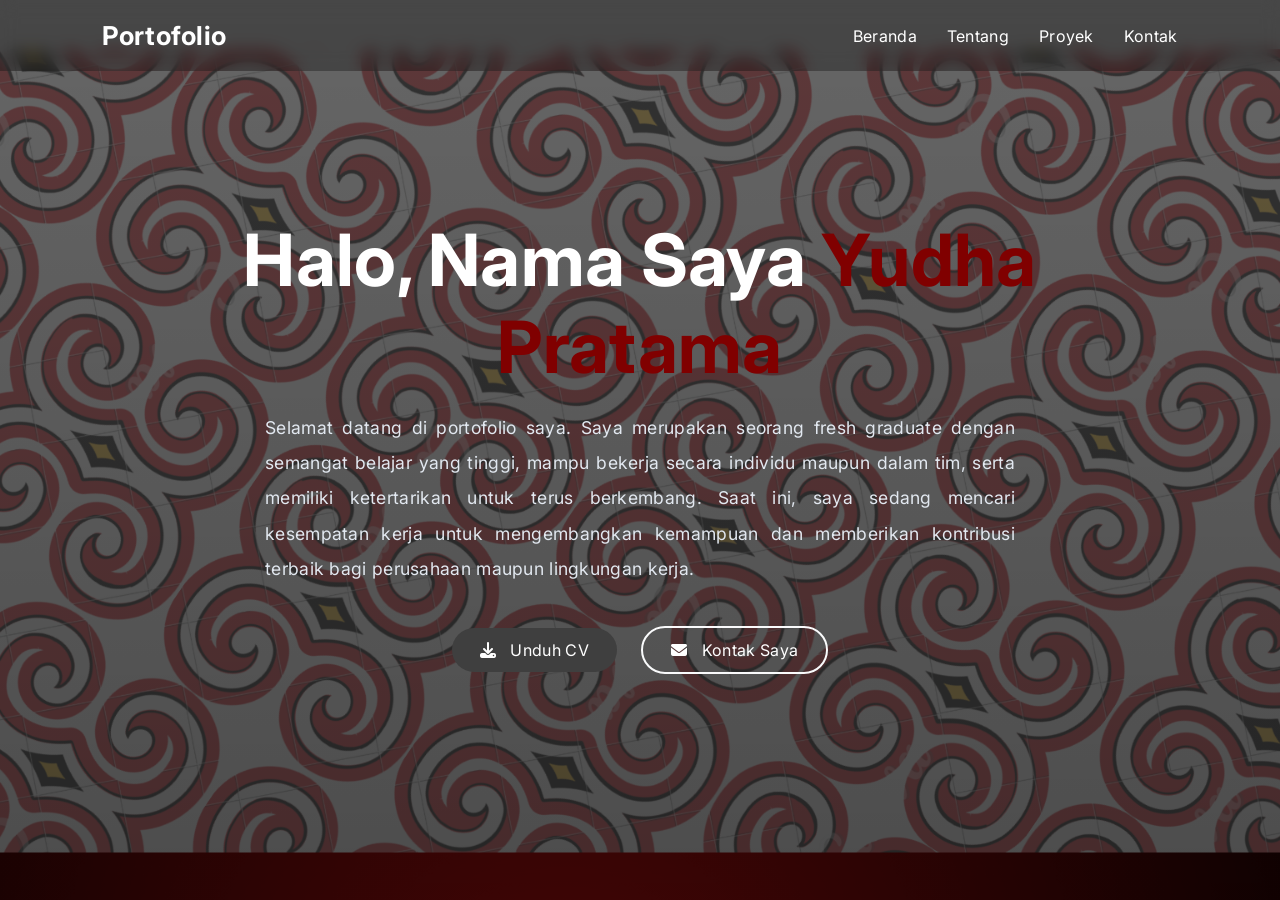
<file: index.html>
<!DOCTYPE html>
<html lang="id">
<head>
    <meta charset="UTF-8">
    <meta name="viewport" content="width=device-width, initial-scale=1.0">
    <title>Portofolio | Yudha Pratama</title>
    <link rel="stylesheet" href="style.css">
    <link rel="preconnect" href="https://fonts.googleapis.com">
    <link rel="preconnect" href="https://fonts.gstatic.com" crossorigin>
    <link href="https://fonts.googleapis.com/css2?family=Inter:wght@100;200;300;400;500;600;700;800;900&display=swap" rel="stylesheet">
    <link rel="stylesheet" href="https://cdnjs.cloudflare.com/ajax/libs/font-awesome/6.5.1/css/all.min.css">
</head>
<body class="home-page">
    <nav class="navbar">
        <div class="logo">Portofolio</div>
        <div class="menu-toggle" id="menu-toggle">
            ☰
        </div>
        <ul class="nav-links" id="nav-links">
            <li><a href="index.html">Beranda</a></li>
            <li><a href="about.html">Tentang</a></li>
            <li><a href="projects.html">Proyek</a></li>     
            <li><a href="contact.html">Kontak</a></li>    
        </ul>
    </nav>

    <section class="home">
        <div class="overlay"></div>
        <div class="hero-text">
            <h1> Halo, Nama Saya <span> Yudha Pratama <span></h1>
            <p>
                Selamat datang di portofolio saya. Saya merupakan seorang fresh graduate 
                dengan semangat belajar yang tinggi, mampu bekerja secara individu maupun 
                dalam tim, serta memiliki ketertarikan untuk terus berkembang. Saat ini, 
                saya sedang mencari kesempatan kerja untuk mengembangkan kemampuan dan 
                memberikan kontribusi terbaik bagi perusahaan maupun lingkungan kerja.
            </p>
            <div class="hero-btn">
                <a href="CV Yudha Pratama.pdf" download class="btn"><i class="fa-solid fa-download"></i> Unduh CV</a>
                <a href="contact.html" class="btn btn-outline"><i class="fas fa-envelope"></i> Kontak Saya</a>
            </div>
        </div>
    </section>

    <script>

    const menuToggle = document.getElementById("menu-toggle");
    const navLinks = document.getElementById("nav-links");

    menuToggle.addEventListener("click", () => {

        navLinks.classList.toggle("active");

    });

    /* Auto Close */

    document.querySelectorAll(".nav-links a").forEach(link => {

        link.addEventListener("click", () => {

            navLinks.classList.remove("active");

        });

    });

    </script>

</body>
</html>
</file>
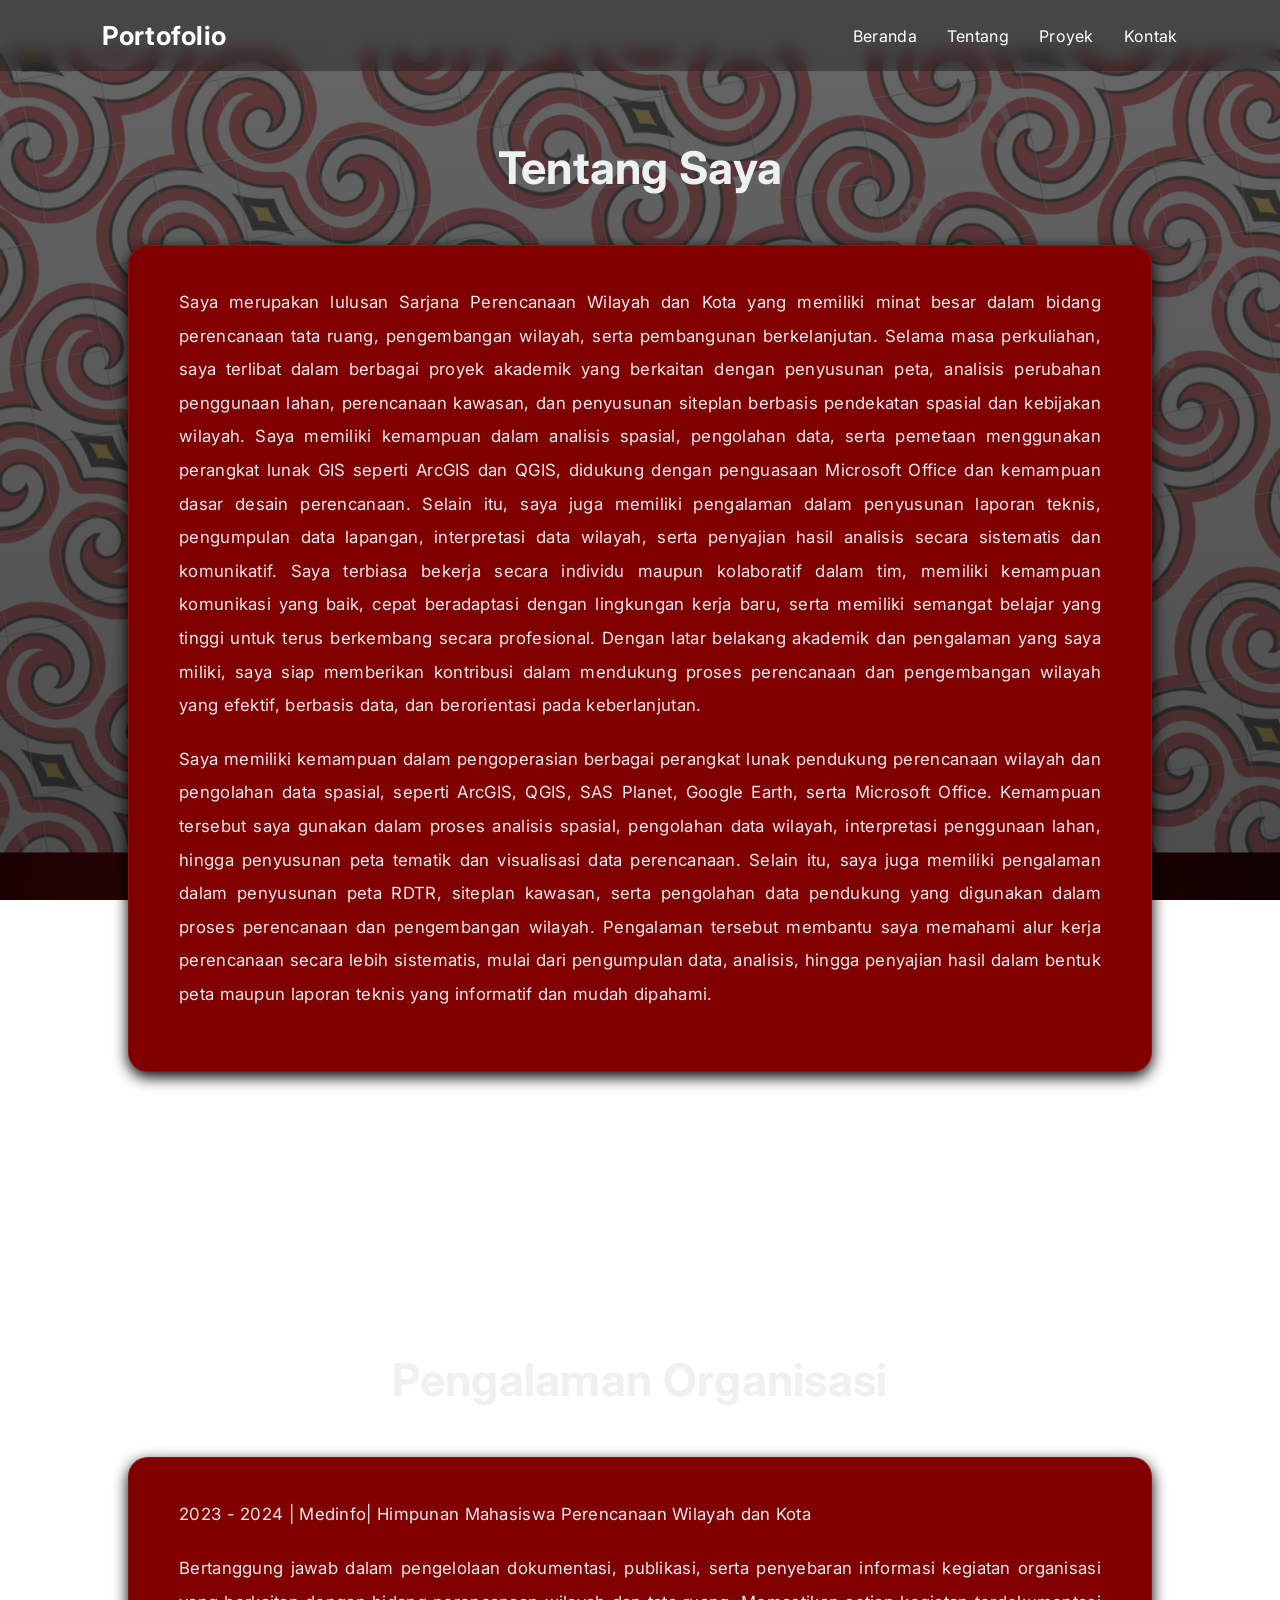
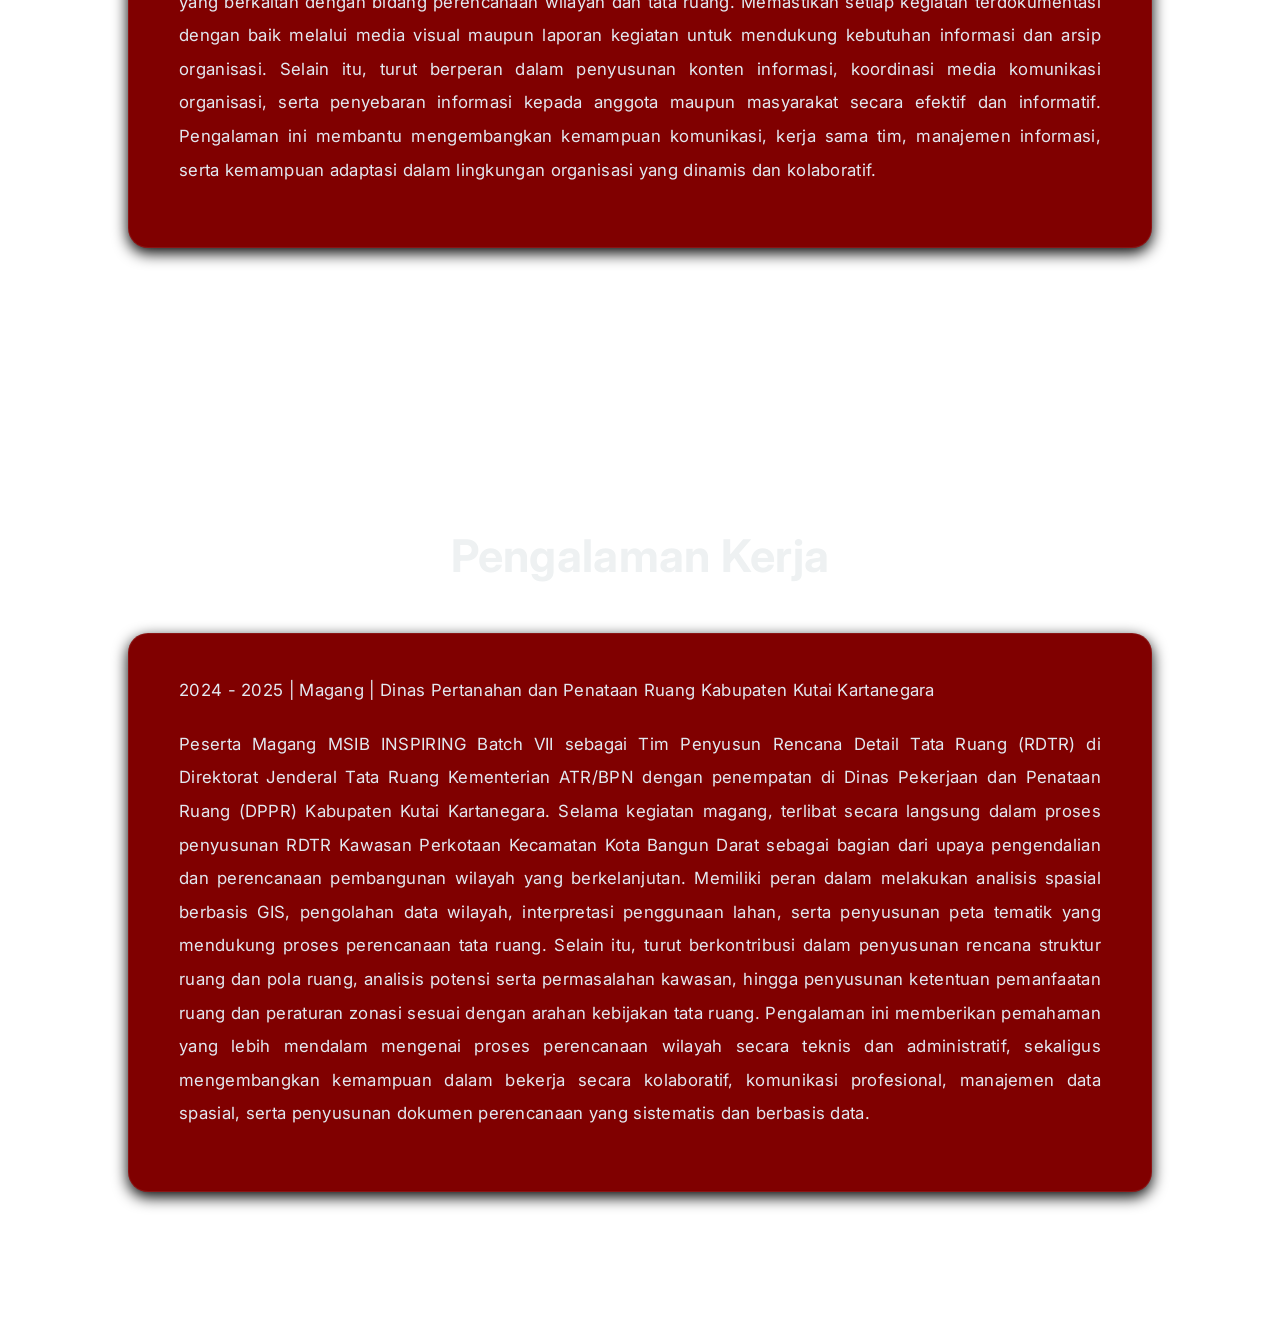
<file: about.html>
<!DOCTYPE html>
<html lang="id">
<head>
    <meta charset="UTF-8">
    <meta name="viewport" content="width=device-width, initial-scale=1.0">
    <title>Portofolio | Yudha Pratama</title>
    <link rel="stylesheet" href="style.css">
    <link rel="preconnect" href="https://fonts.googleapis.com">
    <link rel="preconnect" href="https://fonts.gstatic.com" crossorigin>
    <link href="https://fonts.googleapis.com/css2?family=Inter:wght@100;200;300;400;500;600;700;800;900&display=swap" rel="stylesheet">
</head>
<body class="home-page">
    <nav class="navbar">
        <div class="logo">Portofolio</div>
        <div class="menu-toggle" id="menu-toggle">
            ☰
        </div>
        <ul class="nav-links" id="nav-links">
            <li><a href="index.html">Beranda</a></li>
            <li><a href="about.html">Tentang</a></li>
            <li><a href="projects.html">Proyek</a></li>     
            <li><a href="contact.html">Kontak</a></li>    
        </ul>
    </nav>

    <section class="page">
        <h1>Tentang Saya</h1>
        <div class="about-box">
            <p>
                Saya merupakan lulusan Sarjana Perencanaan Wilayah dan Kota yang memiliki 
                minat besar dalam bidang perencanaan tata ruang, pengembangan wilayah, 
                serta pembangunan berkelanjutan. Selama masa perkuliahan, saya terlibat 
                dalam berbagai proyek akademik yang berkaitan dengan penyusunan peta, 
                analisis perubahan penggunaan lahan, perencanaan kawasan, dan penyusunan 
                siteplan berbasis pendekatan spasial dan kebijakan wilayah.

                Saya memiliki kemampuan dalam analisis spasial, pengolahan data, serta 
                pemetaan menggunakan perangkat lunak GIS seperti ArcGIS dan QGIS, didukung 
                dengan penguasaan Microsoft Office dan kemampuan dasar desain perencanaan. 
                Selain itu, saya juga memiliki pengalaman dalam penyusunan laporan teknis, 
                pengumpulan data lapangan, interpretasi data wilayah, serta penyajian hasil 
                analisis secara sistematis dan komunikatif.

                Saya terbiasa bekerja secara individu maupun kolaboratif dalam tim, memiliki 
                kemampuan komunikasi yang baik, cepat beradaptasi dengan lingkungan kerja baru, 
                serta memiliki semangat belajar yang tinggi untuk terus berkembang secara 
                profesional. Dengan latar belakang akademik dan pengalaman yang saya miliki, 
                saya siap memberikan kontribusi dalam mendukung proses perencanaan dan 
                pengembangan wilayah yang efektif, berbasis data, dan berorientasi pada 
                keberlanjutan.
            </p>
            <p>
                Saya memiliki kemampuan dalam pengoperasian berbagai perangkat lunak pendukung 
                perencanaan wilayah dan pengolahan data spasial, seperti ArcGIS, QGIS, SAS Planet, 
                Google Earth, serta Microsoft Office. Kemampuan tersebut saya gunakan dalam proses 
                analisis spasial, pengolahan data wilayah, interpretasi penggunaan lahan, hingga 
                penyusunan peta tematik dan visualisasi data perencanaan.

                Selain itu, saya juga memiliki pengalaman dalam penyusunan peta RDTR, siteplan 
                kawasan, serta pengolahan data pendukung yang digunakan dalam proses perencanaan 
                dan pengembangan wilayah. Pengalaman tersebut membantu saya memahami alur kerja 
                perencanaan secara lebih sistematis, mulai dari pengumpulan data, analisis, hingga 
                penyajian hasil dalam bentuk peta maupun laporan teknis yang informatif dan mudah dipahami.
            </p>
        </div>
    </section>

    <section class="page">
        <h1>Pengalaman Organisasi</h1>
        <div class="about-box">
            <p>2023 - 2024 | Medinfo| Himpunan Mahasiswa Perencanaan Wilayah dan Kota</p>
            <p>
                Bertanggung jawab dalam pengelolaan dokumentasi, publikasi, serta penyebaran 
                informasi kegiatan organisasi yang berkaitan dengan bidang perencanaan wilayah 
                dan tata ruang. Memastikan setiap kegiatan terdokumentasi dengan baik melalui 
                media visual maupun laporan kegiatan untuk mendukung kebutuhan informasi dan 
                arsip organisasi.

                Selain itu, turut berperan dalam penyusunan konten informasi, koordinasi media 
                komunikasi organisasi, serta penyebaran informasi kepada anggota maupun masyarakat 
                secara efektif dan informatif. Pengalaman ini membantu mengembangkan kemampuan 
                komunikasi, kerja sama tim, manajemen informasi, serta kemampuan adaptasi dalam 
                lingkungan organisasi yang dinamis dan kolaboratif.
            </p>
        </div>
    </section>

        <section class="page">
        <h1>Pengalaman Kerja</h1>
        <div class="about-box">
            <p>2024 - 2025 | Magang | Dinas Pertanahan dan Penataan Ruang Kabupaten Kutai Kartanegara</p>
            <p>
                Peserta Magang MSIB INSPIRING Batch VII sebagai Tim Penyusun Rencana Detail 
                Tata Ruang (RDTR) di Direktorat Jenderal Tata Ruang Kementerian ATR/BPN dengan 
                penempatan di Dinas Pekerjaan dan Penataan Ruang (DPPR) Kabupaten Kutai Kartanegara. 
                Selama kegiatan magang, terlibat secara langsung dalam proses penyusunan RDTR 
                Kawasan Perkotaan Kecamatan Kota Bangun Darat sebagai bagian dari upaya 
                pengendalian dan perencanaan pembangunan wilayah yang berkelanjutan.

                Memiliki peran dalam melakukan analisis spasial berbasis GIS, pengolahan data 
                wilayah, interpretasi penggunaan lahan, serta penyusunan peta tematik yang 
                mendukung proses perencanaan tata ruang. Selain itu, turut berkontribusi dalam 
                penyusunan rencana struktur ruang dan pola ruang, analisis potensi serta 
                permasalahan kawasan, hingga penyusunan ketentuan pemanfaatan ruang dan 
                peraturan zonasi sesuai dengan arahan kebijakan tata ruang.

                Pengalaman ini memberikan pemahaman yang lebih mendalam mengenai proses 
                perencanaan wilayah secara teknis dan administratif, sekaligus mengembangkan 
                kemampuan dalam bekerja secara kolaboratif, komunikasi profesional, manajemen 
                data spasial, serta penyusunan dokumen perencanaan yang sistematis dan berbasis data.
            </p>
        </div>
    </section>
    <script>

    const menuToggle = document.getElementById("menu-toggle");
    const navLinks = document.getElementById("nav-links");

    menuToggle.addEventListener("click", () => {

        navLinks.classList.toggle("active");

    });

    /* Auto Close */

    document.querySelectorAll(".nav-links a").forEach(link => {

        link.addEventListener("click", () => {

            navLinks.classList.remove("active");

        });

    });

    </script>

</body>
</html>
</file>
<file: style.css>
/* Responsive Reset */
html{
    scroll-behavior:smooth;
}

body{
    overflow-x:hidden;
}

/* Reset */
*{
    margin:0;
    padding:0;
    box-sizing:border-box;
    font-family:'Inter', sans-serif;
}

/* Body */
body{
    background:#0f172a;
    color:white;
}

body{
    font-family:"Inter", sans-serif;
    letter-spacing:0.3px;
}

/* Menu Toggle */

.menu-toggle{
    display:none;

    font-size:30px;

    cursor:pointer;

    color:white;
}

h1,h2,h3{
    font-weight:700;
}

p{
    font-weight:400;
    line-height:1.8;
}

.about-box,
.contact-box,
.contact-item,
.slider{
    backdrop-filter:blur(10px);
    border:1px solid rgba(255,255,255,0.08);
}

.home-page,
.about-page,
.projects-page,
.contact-page{
    animation:zoomBg 20s infinite alternate;
}

@keyframes zoomBg{
    from{
        background-size:100%;
    }

    to{
        background-size:110%;
    }
}
/* Navbar */
.navbar{
    position:fixed;
    max-width:100%;
    width:100%;
    top:0;
    left:0;
    padding:20px 8%;
    display:flex;
    justify-content:space-between;
    align-items:center;
    background:rgba(0,0,0,0.3);
    backdrop-filter:blur(8px);
    z-index:1000;
}

.logo{
    font-size:26px;
    font-weight:bold;
    color:white;
}

.nav-links{
    display:flex;
    list-style:none;
    gap:30px;
}

.nav-links a{
    text-decoration:none;
    color:white;
    transition:0.2s;
    position:relative;
}

.nav-links a::after{
    content:'';
    position:absolute;
    left:0;
    bottom:-5px;
    width:0%;
    height:2px;
    background:red;
    transition:0.3s;
}

.nav-links a:hover::after{
    width:100%;
}

.nav-links a:hover{
    color:red;
}

/* Home */
.home{
    height:100svh;
    display:flex;
    justify-content:center;
    align-items:center;
    text-align:center;
    position:relative;
}

.hero-text{
    width:100%;
    max-width:850px;
    margin:auto;
    padding:20px;
    text-align:center;
    animation:fadeUp 1s ease;
}

.hero-text h1{
    font-size:clamp(2.5rem, 6vw, 4.5rem);
    margin-bottom:20px;
}

.hero-text span{
    color:maroon;
}

.hero-text p{
    max-width:750px;
    margin:auto;
    font-size:clamp(1rem, 1.8vw, 1.1rem);
    line-height:2;
    color:#e2e8f0;
    text-align:justify;
    text-justify:inter-word;

}

/* Button */
.hero-btn{
    margin-top:30px;
}

.btn{
    display:inline-block;
    padding:12px 28px;
    background:#3f3f3f;
    color:rgb(255, 255, 255);
    text-decoration:none;
    border-radius:30px;
    transition:all 0.3s ease;
    margin:10px;
}

.btn:hover{
    transform:translateY(-5px);
    box-shadow:0 0 20px #fb0303;
}

.btn-outline{
    background:transparent;
    border:2px solid #fafbfc;
}

.btn i{
    margin-right:10px;
}

/* Page */
.page{
    padding:140px 10%;
    width:100%;
    max-width:1400px;
    margin:auto;
}

.page h1{
    text-align:center;
    margin-bottom:50px;
    font-size:45px;
    color:#eef1f2;
}

/* Background tiap halaman */

.home-page{
    background:
    linear-gradient(rgba(0,0,0,0.6), rgba(0,0,0,0.7)),
    url('Background2.png');

    background-size: cover;
    background-position: center;
    background-attachment: fixed;
}

.about-page{
    background:
    linear-gradient(rgba(0,0,0,0.7), rgba(0,0,0,0.7)),
    url('Background2.png');

    background-size: cover;
    background-position: center;
    background-attachment: fixed;
}

.projects-page{
    background:
    linear-gradient(rgba(0,0,0,0.7), rgba(0,0,0,0.7)),
    url('Background2.png');

    background-size: cover;
    background-position: center;
    background-attachment: fixed;
}

.contact-page{
    background:
    linear-gradient(rgba(0,0,0,0.7), rgba(0,0,0,0.7)),
    url('Background2.png');

    background-size: cover;
    background-position: center;
    background-attachment: fixed;
}

/* Paragraph */

p{
    font-size:1.05rem;
    line-height:1.9;

    color:#e2e8f0;

    text-align:justify;

    margin-bottom:18px;

    letter-spacing:0.3px;
}

/* About */
.about-box{
    background:maroon;
    padding:40px 50px;
    border-radius:20px;
    line-height:1.9;
    transition:all 0.3s ease;
    box-shadow: rgb(0, 0, 0) 0px 5px 15px;
}

.about-box p{
    text-align:justify;
    text-justify:inter-word;
    line-height:2;
    margin-bottom:20px;
}

.about-box:hover{
    transform:scale(1.02);
}

/* Slider */

.slider{
    position:relative;
    width:100%;
    max-width:1100px;
    margin:auto;
    overflow:hidden;
    border-radius:25px;
}

.slides{
    display:flex;
    transition:transform 0.8s ease-in-out;
}

/* Slide */

.slide{
    min-width:100%;
    position:relative;
    background:rgba(15,23,42,0.9);
    display:flex;
    justify-content:center;
    align-items:center;
}

.slide img{
    width:100%;
    height:750px;

    object-fit:contain;

    background:#fafafa;
    display:block;
}
/* Content */

.slide-content{
    position:absolute;
    bottom:0;
    left:0;
    width:100%;
    padding:30px;

    background:linear-gradient(
        transparent,
        rgba(0,0,0,0.8)
    );
}

.slide-content h3{
    font-size:30px;
    color:white;
}

/* Button */

.prev,
.next{
    position:absolute;
    top:50%;
    transform:translateY(-50%);

    width:55px;
    height:55px;

    border:none;
    border-radius:50%;

    background:rgba(255,255,255,0.2);
    color:rgb(13, 13, 13);

    font-size:28px;
    cursor:pointer;

    backdrop-filter:blur(5px);

    transition:all 0.3s ease;
}

.prev:hover,
.next:hover{
    background:#f70400;
    transform:translateY(-50%) scale(1.1);
}

.prev{
    left:20px;
}

.next{
    right:20px;
}

/* Contact */
.contact-box{
    display:flex;
    justify-content:center;
    align-items:center;
    gap:30px;
    flex-wrap:wrap;
    background:rgba(30,41,59,0.7);
    padding:40px;
    border-radius:25px;
    backdrop-filter:blur(8px);
}

/* Contact Item */

.contact-item{
    width:180px;
    height:180px;
    display:flex;
    flex-direction:column;
    justify-content:center;
    align-items:center;
    text-decoration:none;
    color:white;
    background:rgba(56, 56, 57, 0.547);
    border-radius:20px;
    transition:all 0.3s ease;
    border:1px solid rgba(255,255,255,0.1);
}

/* Icon */

.contact-item i{
    font-size:55px;
    margin-bottom:15px;
    transition:all 0.3s ease;
}

/* Text */

.contact-item span{
    font-size:18px;
    font-weight:bold;
}

/* Hover */

.contact-item:hover{
    transform:translateY(-10px) scale(1.05);

    box-shadow:0 0 30px rgba(255, 255, 255, 0.467);

    background:rgb(106, 5, 5);
}

/* Icon Hover */

.contact-item:hover i{
    transform:scale(1.2);
}

/* Warna Icon */

.fa-google{
    color:#ea4335;
}

.fa-instagram{
    color:#e1306c;
}

.fa-whatsapp{
    color:#22c55e;
}

.fa-briefcase{
    color:#0ea5e9;
}

/* Animation */
@keyframes fadeUp{
    from{
        opacity:0;
        transform:translateY(50px);
    }
    to{
        opacity:1;
        transform:translateY(0);
    }
}

@media(max-width:768px){

    body{
        overflow-x:hidden;
    }

    /* Navbar */

    .navbar{
        flex-direction:column;
        padding:15px 5%;
        gap:15px;
    }

    .logo{
        font-size:22px;
    }

    .nav-links{
        gap:15px;
        flex-wrap:wrap;
        justify-content:center;
    }

    .nav-links a{
        font-size:15px;
    }

    /* Hero */

    .home{
        padding:120px 20px;
    }

    .hero-text{
        padding:15px;
    }

    .hero-text h1{
        font-size:2.3rem;
        line-height:1.3;
    }

    .hero-text p{
        max-width:100%;
        padding:0 8px;
        font-size:0.98rem;
        line-height:1.9;
        text-align:left;
        word-break:normal;
        overflow-wrap:break-word;
    }

    /* Button */

    .hero-btn{
        display:flex;
        flex-direction:column;
        align-items:center;
    }

    .btn{
        width:100%;
        max-width:250px;
    }

    /* Page */

    .page{
        padding:120px 6%;
    }

    .page h1{
        font-size:2rem;
    }

    /* About */

    .about-box{
        padding:25px;
    }

    /* Slider */

    .slide img{
        height:350px;
        object-fit:contain;
    }

    .slide-content h3{
        font-size:18px;
    }

    .prev,
    .next{
        width:42px;
        height:42px;
        font-size:20px;
    }

    /* Contact */

    .contact-box{
        padding:25px;
        gap:20px;
    }

    .contact-item{
        width:130px;
        height:130px;
    }

    .contact-item i{
        font-size:35px;
    }

    .contact-item span{
        font-size:15px;
    }

    /* Paragraph */

    p{
        text-align:left;
        font-size:0.97rem;
    }

}

@media(min-width:769px) and (max-width:1024px){

    .hero-text{
        max-width:750px;
    }

    .slide img{
        height:500px;
    }

}

/* Fix Background iPhone */

@media screen and (max-width:768px){

    .home-page,
    .about-page,
    .projects-page,
    .contact-page{
        background-attachment:scroll;
    }

}

/* Mobile Navbar */

@media(max-width:768px){

    .navbar{

        position:fixed;

        top:0;
        left:0;

        width:100%;

        padding:14px 6%;

        display:flex;

        justify-content:space-between;

        align-items:center;

        background:rgba(0,0,0,0.3);

        backdrop-filter:blur(8px);

        z-index:1000;
    }

    /* Logo */

    .logo{
        font-size:22px;
    }

    /* Hamburger */
    .menu-toggle{

        display:block;

        position:absolute;

        top:16px;
        right:20px;

        font-size:22px;

        color:white;

        cursor:pointer;

        line-height:1;

        z-index:1001;

        transition:0.3s;
    }

    .menu-toggle:hover{
        transform:scale(1.1);
    }
    
    /* Menu */

    .nav-links{

        position:absolute;

        top:65px;
        right:6%;

        width:220px;

        padding:20px;

        border-radius:15px;

        background:rgba(0,0,0,0.95);

        backdrop-filter:blur(10px);

        display:flex;
        flex-direction:column;

        gap:18px;

        opacity:0;
        visibility:hidden;

        transform:translateY(-10px);

        transition:0.3s;
    }

    .nav-links.active{
        opacity:1;
        visibility:visible;
        transform:translateY(0);
    }

}
</file>
